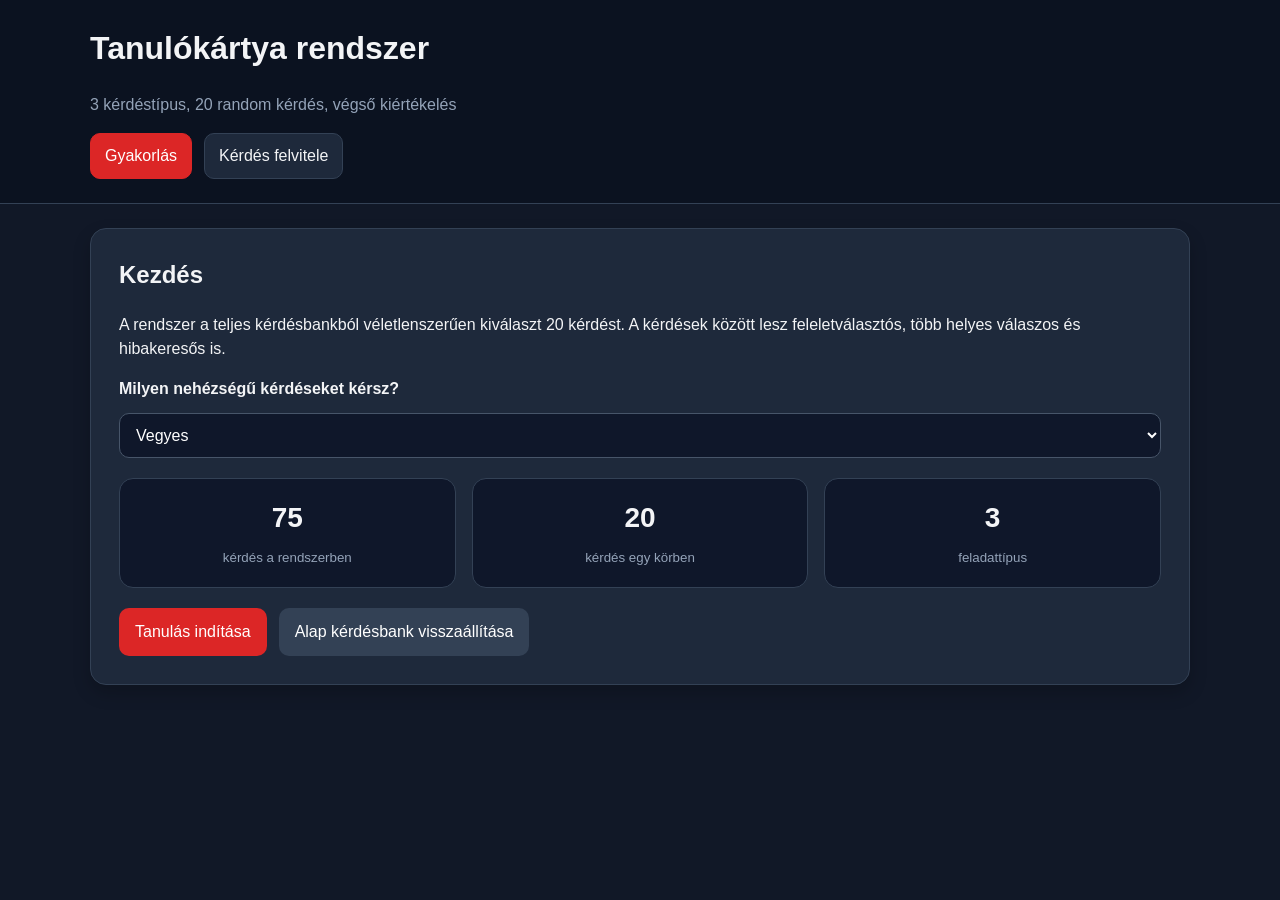
<file: index.html>
<!DOCTYPE html>
<html lang="hu">
<head>
  <meta charset="UTF-8">
  <meta name="viewport" content="width=device-width, initial-scale=1.0">
  <title>Tanulókártya rendszer</title>
  <link rel="stylesheet" href="style.css">
</head>
<body>
  <header class="oldal-fejlec">
    <div class="tarto">
      <div>
        <h1>Tanulókártya rendszer</h1>
        <p class="alcim">3 kérdéstípus, 20 random kérdés, végső kiértékelés</p>
      </div>

      <nav class="menu">
        <a href="index.html" class="aktiv">Gyakorlás</a>
        <a href="felvitel.html">Kérdés felvitele</a>
      </nav>
    </div>
  </header>

  <main class="tarto">
    <section id="kezdoKepernyo" class="kartya nagy-kartya">
      <h2>Kezdés</h2>
      <p>
        A rendszer a teljes kérdésbankból véletlenszerűen kiválaszt 20 kérdést.
        A kérdések között lesz feleletválasztós, több helyes válaszos és hibakeresős is.
      </p>

      <div class="urlap">
        <label for="gyakorlasNehezseg">Milyen nehézségű kérdéseket kérsz?</label>
        <select id="gyakorlasNehezseg">
          <option value="vegyes">Vegyes</option>
          <option value="konnyu">Könnyű</option>
          <option value="kozepes">Közepes</option>
          <option value="nehez">Nehéz</option>
        </select>
      </div>

      <div class="kezdo-informaciok">
        <div class="info-doboz">
          <span id="osszesKerdesDb">0</span>
          <small>kérdés a rendszerben</small>
        </div>
        <div class="info-doboz">
          <span>20</span>
          <small>kérdés egy körben</small>
        </div>
        <div class="info-doboz">
          <span>3</span>
          <small>feladattípus</small>
        </div>
      </div>

      <div class="gomb-sor">
        <button id="inditasGomb" class="fo-gomb">Tanulás indítása</button>
        <button id="alapKerdesekGomb" class="masodlagos-gomb">Alap kérdésbank visszaállítása</button>
      </div>
    </section>

    <section id="tesztKepernyo" class="rejtett">
      <div class="felso-sav">
        <div class="haladas">
          <strong id="aktualisSorszam">1</strong> / <span id="osszesSorszam">20</span>
        </div>
        <div class="tipus-cimke" id="tipusCimke">Feleletválasztós</div>
      </div>

      <article class="kartya nagy-kartya">
        <div class="kis-cimke" id="aktualisNehezsegCimke">Nehézség: -</div>
        <h2 id="kerdesSzoveg">Kérdés helye</h2>

        <div id="kerdesTartalom"></div>

        <div class="gomb-sor terkoz-nagy">
          <button id="elozoGomb" class="masodlagos-gomb">Előző</button>
          <button id="kovetkezoGomb" class="fo-gomb">Következő</button>
          <button id="befejezesGomb" class="veszely-gomb">Teszt befejezése</button>
        </div>
      </article>
    </section>

    <section id="eredmenyKepernyo" class="rejtett">
      <article class="kartya nagy-kartya">
        <h2>Kiértékelés</h2>

        <div class="eredmeny-osszefoglalo">
          <div class="eredmeny-doboz">
            <span id="helyesDb">0</span>
            <small>helyes</small>
          </div>
          <div class="eredmeny-doboz">
            <span id="hibasDb">0</span>
            <small>hibás</small>
          </div>
          <div class="eredmeny-doboz">
            <span id="szazalekErtek">0%</span>
            <small>eredmény</small>
          </div>
        </div>

        <div id="tipusonkentiBontas" class="tipus-bontas"></div>

        <h3>Részletes eredmények</h3>
        <div id="reszletesEredmenyek"></div>

        <div class="gomb-sor terkoz-nagy">
          <button id="ujKorGomb" class="fo-gomb">Új 20 kérdés</button>
          <button id="visszaKezdoGomb" class="masodlagos-gomb">Vissza a kezdőoldalra</button>
        </div>
      </article>
    </section>
  </main>

  <script src="data.js"></script>
  <script src="script.js"></script>
</body>
</html>
</file>
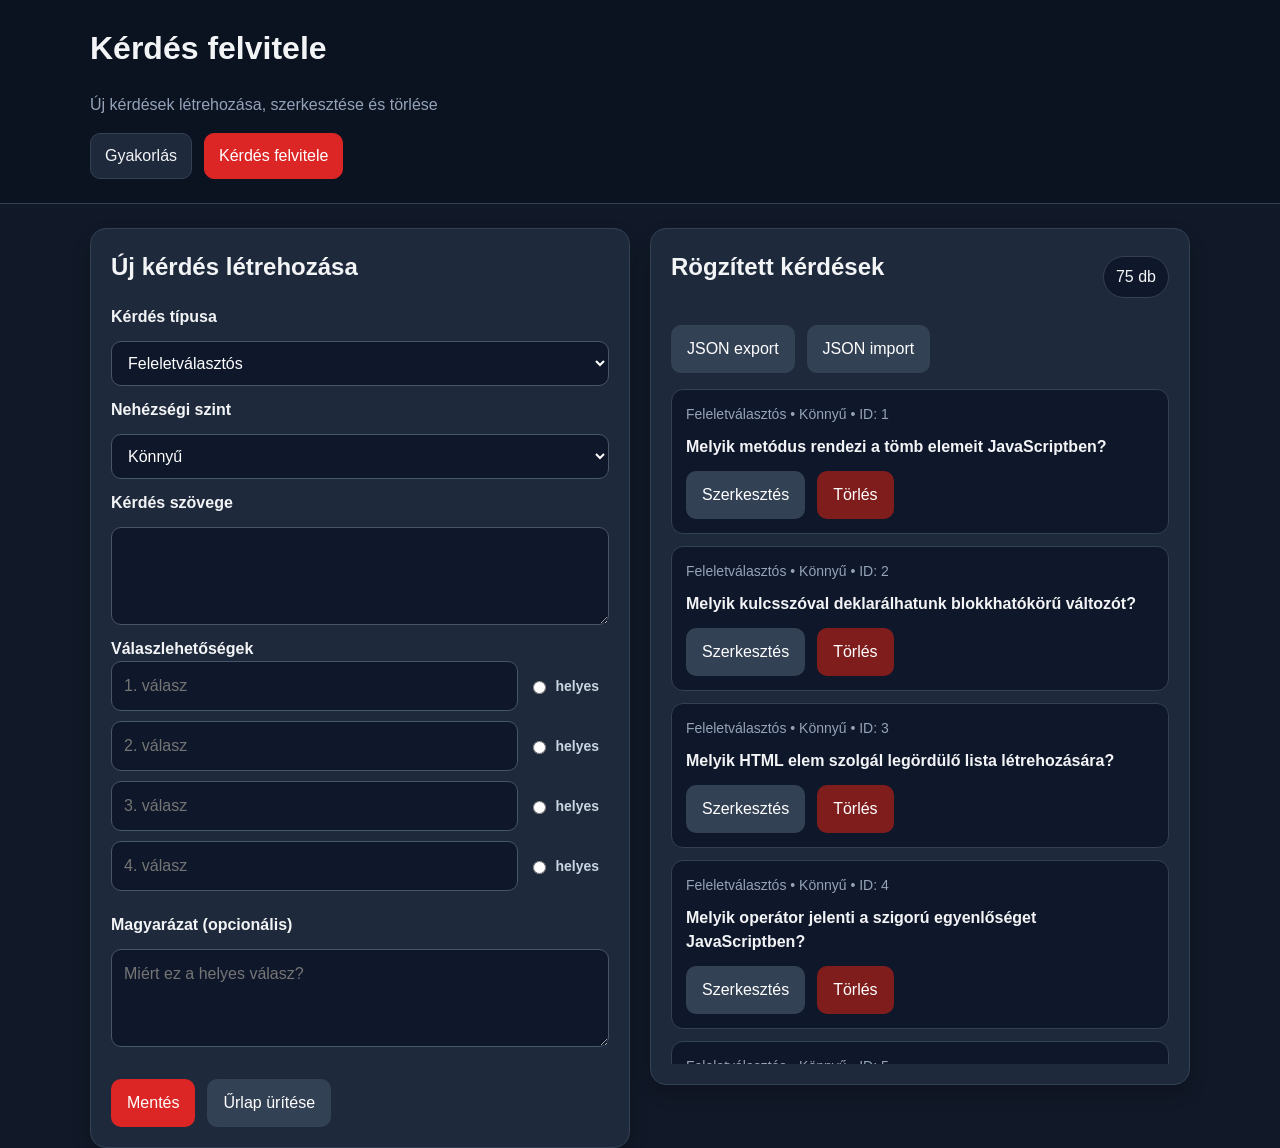
<file: felvitel.html>
<!DOCTYPE html>
<html lang="hu">
<head>
  <meta charset="UTF-8">
  <meta name="viewport" content="width=device-width, initial-scale=1.0">
  <title>Kérdés felvitele</title>
  <link rel="stylesheet" href="style.css">
</head>
<body>
  <header class="oldal-fejlec">
    <div class="tarto">
      <div>
        <h1>Kérdés felvitele</h1>
        <p class="alcim">Új kérdések létrehozása, szerkesztése és törlése</p>
      </div>

      <nav class="menu">
        <a href="index.html">Gyakorlás</a>
        <a href="felvitel.html" class="aktiv">Kérdés felvitele</a>
      </nav>
    </div>
  </header>

  <main class="tarto ket-oszlop">
    <section class="kartya">
      <h2 id="urlapCim">Új kérdés létrehozása</h2>

      <form id="kerdesForm" class="urlap">
        <input type="hidden" id="szerkesztettId">

        <label for="tipus">Kérdés típusa</label>
        <select id="tipus" required>
          <option value="feleletvalasztos">Feleletválasztós</option>
          <option value="tobbhelyes">Több helyes válasz</option>
          <option value="hibakereses">Hibakeresés</option>
        </select>

        <label for="nehezseg">Nehézségi szint</label>
        <select id="nehezseg" required>
          <option value="konnyu">Könnyű</option>
          <option value="kozepes">Közepes</option>
          <option value="nehez">Nehéz</option>
        </select>

        <label for="kerdes">Kérdés szövege</label>
        <textarea id="kerdes" rows="3" required></textarea>

        <div id="valaszosBlokk">
          <label>Válaszlehetőségek</label>

          <div class="valasz-sor">
            <input type="text" class="valasz-input" placeholder="1. válasz" required>
            <label class="inline-jelolo radio-jelolo">
              <input type="radio" name="helyesRadio" value="0">
              helyes
            </label>
            <label class="inline-jelolo tobbhelyes-jelolo rejtett">
              <input type="checkbox" class="helyes-checkbox" value="0">
              helyes
            </label>
          </div>

          <div class="valasz-sor">
            <input type="text" class="valasz-input" placeholder="2. válasz" required>
            <label class="inline-jelolo radio-jelolo">
              <input type="radio" name="helyesRadio" value="1">
              helyes
            </label>
            <label class="inline-jelolo tobbhelyes-jelolo rejtett">
              <input type="checkbox" class="helyes-checkbox" value="1">
              helyes
            </label>
          </div>

          <div class="valasz-sor">
            <input type="text" class="valasz-input" placeholder="3. válasz" required>
            <label class="inline-jelolo radio-jelolo">
              <input type="radio" name="helyesRadio" value="2">
              helyes
            </label>
            <label class="inline-jelolo tobbhelyes-jelolo rejtett">
              <input type="checkbox" class="helyes-checkbox" value="2">
              helyes
            </label>
          </div>

          <div class="valasz-sor">
            <input type="text" class="valasz-input" placeholder="4. válasz" required>
            <label class="inline-jelolo radio-jelolo">
              <input type="radio" name="helyesRadio" value="3">
              helyes
            </label>
            <label class="inline-jelolo tobbhelyes-jelolo rejtett">
              <input type="checkbox" class="helyes-checkbox" value="3">
              helyes
            </label>
          </div>
        </div>

        <div id="hibakeresesBlokk" class="rejtett">
          <label for="kod">Kódrészlet</label>
          <textarea id="kod" rows="8" placeholder="Ide írd a kódot soronként"></textarea>

          <label for="hibasSor">Hibás sor száma</label>
          <input type="number" id="hibasSor" min="1" placeholder="Például: 2">
        </div>

        <label for="magyarazat">Magyarázat (opcionális)</label>
        <textarea id="magyarazat" rows="3" placeholder="Miért ez a helyes válasz?"></textarea>

        <div class="gomb-sor terkoz-nagy">
          <button type="submit" class="fo-gomb">Mentés</button>
          <button type="button" id="urlapTorlesGomb" class="masodlagos-gomb">Űrlap ürítése</button>
        </div>
      </form>
    </section>

    <section class="kartya">
      <div class="lista-fejlec">
        <h2>Rögzített kérdések</h2>
        <span id="felvittDb" class="db-cimke">0 db</span>
      </div>

      <div class="gomb-sor terkoz-nagy">
        <button id="jsonExportGomb" class="masodlagos-gomb">JSON export</button>
        <label class="fajl-import-gomb">
          JSON import
          <input type="file" id="jsonImportInput" accept=".json">
        </label>
      </div>

      <div id="kerdesLista" class="kerdes-lista"></div>
    </section>
  </main>

  <script src="data.js"></script>
  <script src="felvitel.js"></script>
</body>
</html>
</file>
<file: style.css>
* {
  box-sizing: border-box;
}

body {
  margin: 0;
  font-family: Arial, sans-serif;
  background: #111827;
  color: #f3f4f6;
  line-height: 1.5;
}

h1, h2, h3, p {
  margin-top: 0;
}

a {
  color: inherit;
  text-decoration: none;
}

.tarto {
  width: min(1100px, calc(100% - 32px));
  margin: 0 auto;
}

.oldal-fejlec {
  background: #0b1220;
  border-bottom: 1px solid #334155;
  padding: 24px 0;
  margin-bottom: 24px;
}

.alcim {
  color: #94a3b8;
  margin-bottom: 0;
}

.menu {
  display: flex;
  gap: 12px;
  margin-top: 16px;
  flex-wrap: wrap;
}

.menu a {
  padding: 10px 14px;
  border-radius: 10px;
  background: #1e293b;
  border: 1px solid #334155;
  transition: 0.2s;
}

.menu a:hover {
  background: #253247;
}

.menu a.aktiv {
  background: #dc2626;
  border-color: #dc2626;
  color: #fff;
}

.kartya {
  background: #1e293b;
  border: 1px solid #334155;
  border-radius: 16px;
  padding: 20px;
  box-shadow: 0 8px 18px rgba(0, 0, 0, 0.2);
}

.nagy-kartya {
  padding: 28px;
}

.rejtett {
  display: none !important;
}

.gomb-sor {
  display: flex;
  gap: 12px;
  flex-wrap: wrap;
}

.terkoz-nagy {
  margin-top: 20px;
}

button,
select,
textarea,
input[type="text"],
input[type="number"] {
  font: inherit;
}

button,
.fajl-import-gomb {
  cursor: pointer;
  border: 0;
  border-radius: 10px;
  padding: 12px 16px;
  display: inline-flex;
  align-items: center;
  justify-content: center;
  min-height: 44px;
}

.fo-gomb {
  background: #dc2626;
  color: #fff;
}

.fo-gomb:hover {
  background: #b91c1c;
}

.masodlagos-gomb,
.fajl-import-gomb {
  background: #334155;
  color: #fff;
}

.masodlagos-gomb:hover,
.fajl-import-gomb:hover {
  background: #475569;
}

.veszely-gomb {
  background: #7f1d1d;
  color: #fff;
}

.veszely-gomb:hover {
  background: #991b1b;
}

.kezdo-informaciok,
.eredmeny-osszefoglalo {
  display: grid;
  grid-template-columns: repeat(auto-fit, minmax(160px, 1fr));
  gap: 16px;
  margin: 20px 0;
}

.info-doboz,
.eredmeny-doboz {
  background: #0f172a;
  border: 1px solid #334155;
  border-radius: 14px;
  padding: 18px;
  text-align: center;
}

.info-doboz span,
.eredmeny-doboz span {
  display: block;
  font-size: 28px;
  font-weight: bold;
  margin-bottom: 6px;
}

.info-doboz small,
.eredmeny-doboz small {
  color: #94a3b8;
}

.felso-sav {
  display: flex;
  justify-content: space-between;
  align-items: center;
  gap: 12px;
  margin-bottom: 16px;
  flex-wrap: wrap;
}

.haladas,
.tipus-cimke {
  background: #0f172a;
  border: 1px solid #334155;
  border-radius: 999px;
  padding: 10px 14px;
}

#kerdesSzoveg {
  margin-bottom: 18px;
}

.valasz-lista {
  display: grid;
  gap: 12px;
}

.valasz-doboz {
  background: #0f172a;
  border: 1px solid #334155;
  border-radius: 12px;
  padding: 14px;
}

.valasz-doboz label {
  display: flex;
  gap: 10px;
  align-items: flex-start;
  cursor: pointer;
}

.kod-blokk {
  background: #0b1220;
  border: 1px solid #334155;
  border-radius: 12px;
  padding: 16px;
  overflow-x: auto;
  font-family: Consolas, monospace;
  margin-bottom: 16px;
}

.kod-sor {
  display: flex;
  gap: 12px;
  padding: 4px 0;
  border-radius: 6px;
}

.kod-sorszam {
  width: 32px;
  color: #94a3b8;
  flex-shrink: 0;
  text-align: right;
}

.urlap {
  display: grid;
  gap: 12px;
}

.urlap label {
  font-weight: bold;
}

.urlap textarea,
.urlap select,
.urlap input[type="text"],
.urlap input[type="number"] {
  width: 100%;
  padding: 12px;
  border-radius: 10px;
  border: 1px solid #475569;
  background: #0f172a;
  color: #fff;
}

.ket-oszlop {
  display: grid;
  grid-template-columns: 1fr 1fr;
  gap: 20px;
  align-items: start;
}

.valasz-sor {
  display: grid;
  grid-template-columns: 1fr auto auto;
  gap: 10px;
  align-items: center;
  margin-bottom: 10px;
}

.inline-jelolo {
  font-weight: normal;
  font-size: 14px;
  color: #cbd5e1;
  display: inline-flex;
  gap: 6px;
  align-items: center;
}

.lista-fejlec {
  display: flex;
  justify-content: space-between;
  align-items: center;
  gap: 12px;
  flex-wrap: wrap;
  margin-bottom: 16px;
}

.db-cimke {
  background: #0f172a;
  border: 1px solid #334155;
  border-radius: 999px;
  padding: 8px 12px;
}

.kerdes-lista {
  display: grid;
  gap: 12px;
  margin-top: 16px;
  max-height: 75vh;
  overflow-y: auto;
}

.kerdes-elem {
  background: #0f172a;
  border: 1px solid #334155;
  border-radius: 12px;
  padding: 14px;
}

.kerdes-elem h3 {
  font-size: 16px;
  margin-bottom: 8px;
}

.kerdes-meta {
  color: #94a3b8;
  font-size: 14px;
  margin-bottom: 10px;
}

.kerdes-elem .gomb-sor {
  margin-top: 12px;
}

.eredmeny-kartya {
  background: #0f172a;
  border: 1px solid #334155;
  border-radius: 14px;
  padding: 16px;
  margin-bottom: 14px;
}

.jo {
  border-color: #16a34a;
}

.hibas {
  border-color: #dc2626;
}

.kis-cimke {
  display: inline-block;
  padding: 6px 10px;
  border-radius: 999px;
  background: #1e293b;
  border: 1px solid #334155;
  font-size: 13px;
  margin-bottom: 10px;
}

.tipus-bontas {
  display: grid;
  gap: 12px;
  margin: 20px 0;
}

.tipus-sor {
  background: #0f172a;
  border: 1px solid #334155;
  border-radius: 12px;
  padding: 14px;
}

.fajl-import-gomb input {
  display: none;
}

.uzenet {
  margin-top: 12px;
  padding: 12px;
  border-radius: 10px;
  background: #0f172a;
  border: 1px solid #334155;
}

@media (max-width: 900px) {
  .ket-oszlop {
    grid-template-columns: 1fr;
  }
}

@media (max-width: 600px) {
  .valasz-sor {
    grid-template-columns: 1fr;
  }

  .nagy-kartya {
    padding: 20px;
  }

  .tarto {
    width: min(100% - 20px, 1100px);
  }
}
</file>
